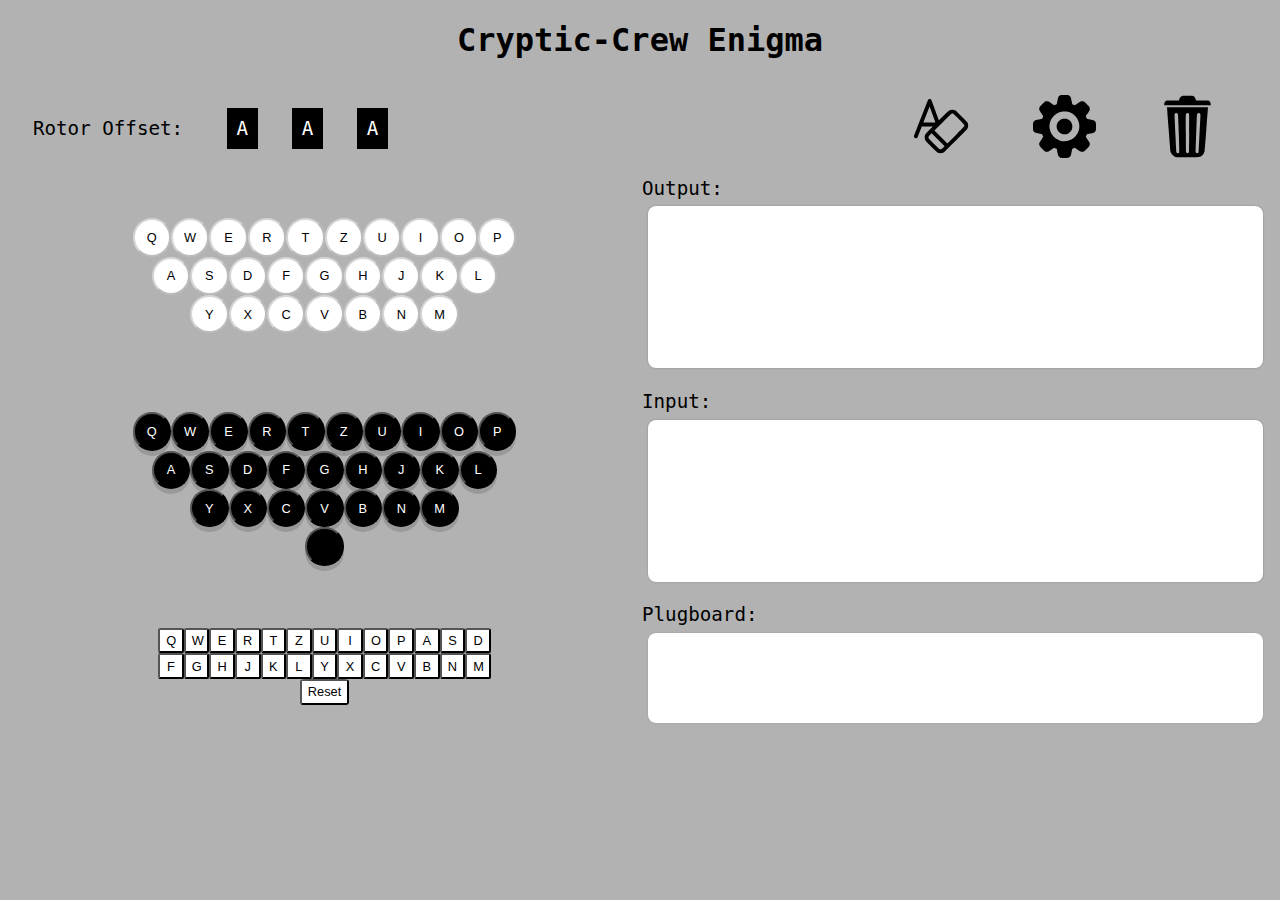
<file: frontend/src/index.html>
<!DOCTYPE html>
<html lang="en">
<head>
    <title>CC-Enigma</title>
    <link rel="icon" type="image/x-icon" sizes="196x196" href="images/favicon.ico">
    <link rel="stylesheet" href="css/enigma.css">
    <script src="https://cdnjs.cloudflare.com/ajax/libs/jquery/3.2.1/jquery.min.js"></script>
    <script src="js/cookie.js"></script>
    <script src="js/scripts.js"></script>
    <script src="js/enigma.js"></script>
    <script src="js/plugboard.js"></script>
    <script src="js/menu.js"></script>
    <script src="js/variantMenu.js"></script>

    <meta name="viewport" content="width=device-width, initial-scale=1.0">
</head>

<body onload="listener_init()">

<h1>Cryptic-Crew Enigma</h1>

<table id="body_table">
    <tbody>
    <tr>
        <td>
            <div class="rotorContainer">
                <p id="offset_heading"> Rotor Offset:</p>
                <p id="current_R1">A</p>
                <p id="current_R2">A</p>
                <p id="current_R3">A</p>
            </div>
        </td>
        <td align="right">
            <button type="button" id="clearBtn"></button>
            <button type="button" id="showMenuBtn"></button>
            <button type="button" id="resetBtn"></button>
        </td>
    </tr>
    <tr>
        <td>
            <div class="lamppanel">
                <div class="row">
                    <button class="key" name='l_Q' disabled>Q</button>
                    <button class="key" name='l_W' disabled>W</button>
                    <button class="key" name='l_E' disabled>E</button>
                    <button class="key" name='l_R' disabled>R</button>
                    <button class="key" name='l_T' disabled>T</button>
                    <button class="key" name='l_Z' disabled>Z</button>
                    <button class="key" name='l_U' disabled>U</button>
                    <button class="key" name='l_I' disabled>I</button>
                    <button class="key" name='l_O' disabled>O</button>
                    <button class="key" name='l_P' disabled>P</button>
                </div>
                <div class="row">
                    <button class="key" name='l_A' disabled>A</button>
                    <button class="key" name='l_S' disabled>S</button>
                    <button class="key" name='l_D' disabled>D</button>
                    <button class="key" name='l_F' disabled>F</button>
                    <button class="key" name='l_G' disabled>G</button>
                    <button class="key" name='l_H' disabled>H</button>
                    <button class="key" name='l_J' disabled>J</button>
                    <button class="key" name='l_K' disabled>K</button>
                    <button class="key" name='l_L' disabled>L</button>
                </div>
                <div class="row">
                    <button class="key" name='l_Y' disabled>Y</button>
                    <button class="key" name='l_X' disabled>X</button>
                    <button class="key" name='l_C' disabled>C</button>
                    <button class="key" name='l_V' disabled>V</button>
                    <button class="key" name='l_B' disabled>B</button>
                    <button class="key" name='l_N' disabled>N</button>
                    <button class="key" name='l_M' disabled>M</button>
                </div>

            </div>
        </td>
        <td>
            <p> Output:</p>
            <div class="outputContainer"></div>
        </td>
    </tr>
    <tr>
        <td>
            <div class="keyboard">
                <div class="row">
                    <button class="key" onclick="key_pressed('Q')" name='k_Q'>Q</button>
                    <button class="key" onclick="key_pressed('W')" name='k_W'>W</button>
                    <button class="key" onclick="key_pressed('E')" name='k_E'>E</button>
                    <button class="key" onclick="key_pressed('R')" name='k_R'>R</button>
                    <button class="key" onclick="key_pressed('T')" name='k_T'>T</button>
                    <button class="key" onclick="key_pressed('Z')" name='k_Z'>Z</button>
                    <button class="key" onclick="key_pressed('U')" name='k_U'>U</button>
                    <button class="key" onclick="key_pressed('I')" name='k_I'>I</button>
                    <button class="key" onclick="key_pressed('O')" name='k_O'>O</button>
                    <button class="key" onclick="key_pressed('P')" name='k_P'>P</button>
                </div>
                <div class="row">
                    <button class="key" onclick="key_pressed('A')" name='k_A'>A</button>
                    <button class="key" onclick="key_pressed('S')" name='k_S'>S</button>
                    <button class="key" onclick="key_pressed('D')" name='k_D'>D</button>
                    <button class="key" onclick="key_pressed('F')" name='k_F'>F</button>
                    <button class="key" onclick="key_pressed('G')" name='k_G'>G</button>
                    <button class="key" onclick="key_pressed('H')" name='k_H'>H</button>
                    <button class="key" onclick="key_pressed('J')" name='k_J'>J</button>
                    <button class="key" onclick="key_pressed('K')" name='k_K'>K</button>
                    <button class="key" onclick="key_pressed('L')" name='k_L'>L</button>
                </div>
                <div class="row">
                    <button class="key" onclick="key_pressed('Y')" name='k_Y'>Y</button>
                    <button class="key" onclick="key_pressed('X')" name='k_X'>X</button>
                    <button class="key" onclick="key_pressed('C')" name='k_C'>C</button>
                    <button class="key" onclick="key_pressed('V')" name='k_V'>V</button>
                    <button class="key" onclick="key_pressed('B')" name='k_B'>B</button>
                    <button class="key" onclick="key_pressed('N')" name='k_N'>N</button>
                    <button class="key" onclick="key_pressed('M')" name='k_M'>M</button>
                </div>
                <div class="row">
                    <button class="key" onclick="key_pressed(' ')" name='k_space'></button>
                </div>
            </div>
        </td>
        <td>
            <p> Input:</p>
            <div class="inputContainer"></div>
        </td>
    </tr>
    <tr id="plugboard-row">
        <td>
            <div class="plugboard">
                <div class="row">
                    <button type="button" name="p_Q" onclick="plugboard_pressed('Q')">Q</button>
                    <button type="button" name="p_W" onclick="plugboard_pressed('W')">W</button>
                    <button type="button" name="p_E" onclick="plugboard_pressed('E')">E</button>
                    <button type="button" name="p_R" onclick="plugboard_pressed('R')">R</button>
                    <button type="button" name="p_T" onclick="plugboard_pressed('T')">T</button>
                    <button type="button" name="p_Z" onclick="plugboard_pressed('Z')">Z</button>
                    <button type="button" name="p_U" onclick="plugboard_pressed('U')">U</button>
                    <button type="button" name="p_I" onclick="plugboard_pressed('I')">I</button>
                    <button type="button" name="p_O" onclick="plugboard_pressed('O')">O</button>
                    <button type="button" name="p_P" onclick="plugboard_pressed('P')">P</button>
                    <button type="button" name="p_A" onclick="plugboard_pressed('A')">A</button>
                    <button type="button" name="p_S" onclick="plugboard_pressed('S')">S</button>
                    <button type="button" name="p_D" onclick="plugboard_pressed('D')">D</button>
                </div>

                <div class="row">
                    <button type="button" name="p_F" onclick="plugboard_pressed('F')">F</button>
                    <button type="button" name="p_G" onclick="plugboard_pressed('G')">G</button>
                    <button type="button" name="p_H" onclick="plugboard_pressed('H')">H</button>
                    <button type="button" name="p_J" onclick="plugboard_pressed('J')">J</button>
                    <button type="button" name="p_K" onclick="plugboard_pressed('K')">K</button>
                    <button type="button" name="p_L" onclick="plugboard_pressed('L')">L</button>
                    <button type="button" name="p_Y" onclick="plugboard_pressed('Y')">Y</button>
                    <button type="button" name="p_X" onclick="plugboard_pressed('X')">X</button>
                    <button type="button" name="p_C" onclick="plugboard_pressed('C')">C</button>
                    <button type="button" name="p_V" onclick="plugboard_pressed('V')">V</button>
                    <button type="button" name="p_B" onclick="plugboard_pressed('B')">B</button>
                    <button type="button" name="p_N" onclick="plugboard_pressed('N')">N</button>
                    <button type="button" name="p_M" onclick="plugboard_pressed('M')">M</button>
                </div>

                <div class="reset">
                    <button type="button" name="plugboard_reset" onclick="reset_plugboard()">Reset</button>
                </div>

            </div>

        </td>
        <td>
            <p> Plugboard:</p>
            <div class="plugboardContainer"></div>
        </td>
    </tr>
    </tbody>
</table>


<dialog id="menu">
    <form action="#" onsubmit="submitMenu(); return false">
        <p>
        <table>
            <tbody>
            <tr>
                <td>
                    <label for="variants">Enigma Variant:</label>
                </td>
                <td>
                    <select id="variants" onchange="setvariants()">
                        <option value="default" disabled selected></option>
                    </select>
                </td>
                <td>
                    <button type=button onclick="hideMenu(); showVariantMenu()">Add/Modify Variant</button>
                </td>
            </tr>
            <tr><td>&nbsp;</td></tr>
            <tr>
                <td>
                    <label for="reflector">Reflector: </label>
                </td>
                <td>
                    <select id="reflector">
                        <option value="default" disabled selected></option>
                        <option value="Reflector A">UKW A</option>
                        <option value="Reflector B">UKW B</option>
                        <option value="Reflector C">UKW C</option>
                        <option value="Reflector UKW">UKW Enigma B</option>
                    </select>
                </td>
            </tr>
            <tr><td>&nbsp;</td></tr>

            <tr>
                <td></td>
                <td><label for="r1"> Rotor 1:</label></td>
                <td><label for="r2"> Rotor 2: </label></td>
                <td><label for="r3"> Rotor 3:</label></td>
            </tr>
            <tr>
                <td>Rotors:</td>
                <td>
                    <select id="r1">
                        <option value="default" disabled selected="selected"></option>
                        <option value="Enigma I-R1">Enigma I-R1</option>
                        <option value="Enigma I-R2">Enigma I-R2</option>
                        <option value="Enigma I-R3">Enigma I-R3</option>
                        <option value="Enigma I-R4">Enigma I-R4</option>
                        <option value="Enigma I-R5">Enigma I-R5</option>
                        <option value="Enigma B-R1">Enigma B-R1</option>
                        <option value="Enigma B-R2">Enigma B-R2</option>
                        <option value="Enigma B-R3">Enigma B-R3</option>
                        <option value="Enigma M3-R1">Enigma M3-R1</option>
                        <option value="Enigma M3-R2">Enigma M3-R2</option>
                        <option value="Enigma M3-R3">Enigma M3-R3</option>
                        <option value="Enigma M3-R4">Enigma M3-R4</option>
                        <option value="Enigma M3-R5">Enigma M3-R5</option>
                        <option value="Enigma M3-R6">Enigma M3-R6</option>
                        <option value="Enigma M3-R7">Enigma M3-R7</option>
                        <option value="Enigma M3-R8">Enigma M3-R8</option>
                    </select>
                </td>
                <td>
                    <select id="r2">
                        <option value="default" disabled selected="selected"></option>
                        <option value="Enigma I-R1">Enigma I-R1</option>
                        <option value="Enigma I-R2">Enigma I-R2</option>
                        <option value="Enigma I-R3">Enigma I-R3</option>
                        <option value="Enigma I-R4">Enigma I-R4</option>
                        <option value="Enigma I-R5">Enigma I-R5</option>
                        <option value="Enigma B-R1">Enigma B-R1</option>
                        <option value="Enigma B-R2">Enigma B-R2</option>
                        <option value="Enigma B-R3">Enigma B-R3</option>
                        <option value="Enigma M3-R1">Enigma M3-R1</option>
                        <option value="Enigma M3-R2">Enigma M3-R2</option>
                        <option value="Enigma M3-R3">Enigma M3-R3</option>
                        <option value="Enigma M3-R4">Enigma M3-R4</option>
                        <option value="Enigma M3-R5">Enigma M3-R5</option>
                        <option value="Enigma M3-R6">Enigma M3-R6</option>
                        <option value="Enigma M3-R7">Enigma M3-R7</option>
                        <option value="Enigma M3-R8">Enigma M3-R8</option>
                    </select>
                </td>
                <td>
                    <select id="r3">
                        <option value="default" disabled selected="selected"></option>
                        <option value="Enigma I-R1">Enigma I-R1</option>
                        <option value="Enigma I-R2">Enigma I-R2</option>
                        <option value="Enigma I-R3">Enigma I-R3</option>
                        <option value="Enigma I-R4">Enigma I-R4</option>
                        <option value="Enigma I-R5">Enigma I-R5</option>
                        <option value="Enigma B-R1">Enigma B-R1</option>
                        <option value="Enigma B-R2">Enigma B-R2</option>
                        <option value="Enigma B-R3">Enigma B-R3</option>
                        <option value="Enigma M3-R1">Enigma M3-R1</option>
                        <option value="Enigma M3-R2">Enigma M3-R2</option>
                        <option value="Enigma M3-R3">Enigma M3-R3</option>
                        <option value="Enigma M3-R4">Enigma M3-R4</option>
                        <option value="Enigma M3-R5">Enigma M3-R5</option>
                        <option value="Enigma M3-R6">Enigma M3-R6</option>
                        <option value="Enigma M3-R7">Enigma M3-R7</option>
                        <option value="Enigma M3-R8">Enigma M3-R8</option>
                    </select>
                </td>
            </tr>

            <tr>
                <td>Offsets:</td>
                <td>
                    <input name="offset_r1" id="offset_r1" pattern="[A-Z]{1}" title="one capital letter"
                           maxlength="5" value="A" required>
                </td>
                <td>
                    <input name="offset_r2" id="offset_r2" pattern="[A-Z]{1}" title="one capital letter"
                           value="A" required>
                </td>
                <td>
                    <input name="offset_r3" id="offset_r3" pattern="[A-Z]{1}" title="one capital letter"
                           value="A" required>
                </td>

            </tr>
            <tr>
                <td>Ringsettings:</td>
                <td>
                    <button type="button" onclick="changeRingsetting('ring_r1', -1)">-</button>
                    <input type="text" id="ring_r1" value="0 A" readonly>
                    <button type="button" onclick="changeRingsetting('ring_r1', 1)">+</button>
                </td>
                <td>
                    <button type="button" onclick="changeRingsetting('ring_r2', -1)">-</button>
                    <input type="text" id="ring_r2" value="0 A" readonly>
                    <button type="button" onclick="changeRingsetting('ring_r2', 1)">+</button>
                </td>

                <td>
                    <button type="button" onclick="changeRingsetting('ring_r3', -1)">-</button>
                    <input type="text" id="ring_r3" value="0 A" readonly>
                    <button type="button" onclick="changeRingsetting('ring_r3', 1)">+</button>

                </td>

            </tr>
            <tr><td>&nbsp;</td></tr>
            <tr>
                <td><label for="deactivate_plugboard">Plugboard:</label></td>
                <td>
                    <input id="deactivate_plugboard" type="checkbox" checked>
                </td>
            </tr>
            <tr><td>&nbsp;</td></tr>
            <tr>
                <td><button type="button" id="cancelBtn" onclick="hideMenu()">Cancel</button></td>
                <td> <input type="submit" id="submitBtn" value="Submit"></td>
            </tr>
            </tbody>
        </table>
    </form>
</dialog>

<dialog id="variantMenu">
    <p>Add or Modify a Variant</p>
    <form action="#" onsubmit="submitVariantMenu(); return false">
        <table>
            <tbody>
            <tr><td>&nbsp;</td></tr>
            <tr>
                <td>
                    <label for="variantName">Name:</label>
                </td>
                <td>
                    <input type="text" id="variantName" pattern="[a-zA-Z0-9 ]{1,15}" title="one to fifteen alphanumeric characters" required>
                </td>
            </tr>
            <tr><td>&nbsp;</td></tr>
            <tr>
                <td></td>
                <td>
                    (hold ctrl to select multiple)
                </td>
            </tr>
            <tr>
                <td>
                    <label for="variantReflectors">Reflectors:</label>
                </td>
                <td>
                    <select id="variantReflectors" multiple>
                        <option value="Reflector A">UKW A</option>
                        <option value="Reflector B">UKW B</option>
                        <option value="Reflector C">UKW C</option>
                        <option value="Reflector UKW">UKW Enigma B</option>
                    </select>
                </td>
            </tr>

            <tr>
                <td>
                <label for="variantRotors">Rotors:</label>
                </td>
                <td>
                <select id="variantRotors" multiple>
                    <option value="Enigma I-R1">Enigma I-R1</option>
                    <option value="Enigma I-R2">Enigma I-R2</option>
                    <option value="Enigma I-R3">Enigma I-R3</option>
                    <option value="Enigma I-R4">Enigma I-R4</option>
                    <option value="Enigma I-R5">Enigma I-R5</option>
                    <option value="Enigma B-R1">Enigma B-R1</option>
                    <option value="Enigma B-R2">Enigma B-R2</option>
                    <option value="Enigma B-R3">Enigma B-R3</option>
                    <option value="Enigma M3-R1">Enigma M3-R1</option>
                    <option value="Enigma M3-R2">Enigma M3-R2</option>
                    <option value="Enigma M3-R3">Enigma M3-R3</option>
                    <option value="Enigma M3-R4">Enigma M3-R4</option>
                    <option value="Enigma M3-R5">Enigma M3-R5</option>
                    <option value="Enigma M3-R6">Enigma M3-R6</option>
                    <option value="Enigma M3-R7">Enigma M3-R7</option>
                    <option value="Enigma M3-R8">Enigma M3-R8</option>
                </select>
                </td>
            </tr>
            <tr>
                <td>
                    <label for="variantPlugboard">Plugboard:</label>
                </td>
                <td>
                    <input id="variantPlugboard" type="checkbox">
                </td>
            </tr>
            <tr><td>&nbsp;</td></tr>
            <tr>
                <td>
                    <button type="button" id="cancelVariantMenuBtn" onclick="hideVariantMenu()">Cancel</button>
                </td>
                <td>
                    <input type="submit" id="submitVariantMenuBtn" value="Submit">
                </td>
            </tr>
            </tbody>
        </table>
    </form>
</dialog>


</body>
</html>
</file>
<file: frontend/src/css/enigma.css>
body {
    background-color: #b2b2b2;
    font-family: Consolas, monospace;
    min-height: 100%;
}

h1{
    text-align: center;
}

p {
    display: inline;
    font-size: 1.5vw;
}

#offset_heading{
    background-color: #b2b2b2;
    color: black;
    font-size: 1.5vw;
}

button {
    cursor: pointer;
}

#body_table{
    padding: 0;
    width: 100%;
}

#body_table td{
    width: 50%;
    padding-top: 1%;
}

/* Variant Menu: */
#variantMenu{
    width: 30%;
    height: fit-content;
    font-size: 1vw;
}

#variantMenu select{
    width: 100%;
    height: 25vh;
}


/* Container: */
.inputContainer, .outputContainer {
    font-size: 1.5vw;
    height: 18vh;
    margin: 1%;
    background: white;
    box-shadow: 0 0 0.1em grey;
    border-radius: 0.5rem;
    align-items: center;
    overflow-wrap: anywhere;
    overflow-y: auto;
}

.rotorContainer p{
    background-color: black;
    color: white;
    margin: 2%;
    padding: 1.5%;
    align-self: center;
    font-size: 1.5vw;
}

.plugboardContainer{
    font-size: 1vw;
    box-shadow: 0 0 0.1em grey;
    height: 10vh;
    margin: 1%;
    line-height: 10vh;
    background: white;
    border-radius: 0.5rem;
    overflow-wrap: anywhere;
}

/* Keyboards: */
.plugboard {
    margin:  3%;
    display: flex;
    flex-direction: column;
    align-items: center;
    height: fit-content;
}
.keyboard {
    margin: 1%;
    display: flex;
    flex-direction: column;
    align-items: center;
    padding: 0 0;
}
.lamppanel {
    margin: 1%;
    display: flex;
    flex-direction: column;
    align-items: center;
    padding: 0 0;
}
.row{
    display: flex;
    align-items: center;
    margin: 0;
    justify-content: space-evenly;
}

/* Keys: */
.key {
    border-radius: 50%;
    width: 3vw;
    height: 3vw;
    font-size: 1.5vw;
}
.keyboard button {
    color: white;
    background-color: black;
    box-shadow: 0 5px #999;
    font-size: 1vw;

}

.lamppanel button {
    color: black;
    background-color: white;
    cursor: default;
    font-size: 1vw;

}
.plugboard button {
    text-align: center;
    font-size: 1vw;
    width: 2vw;
    border-radius: 10%;
    height: 2vw;
    color: black;
    background-color: white;
}
.reset button {
    width: fit-content;
}

/* Buttons */
#showMenuBtn, #resetBtn, #clearBtn{
    height: 7vh;
    width: 7vh;
    margin-right: 8%;
}

#showMenuBtn {
    background-image: url("../images/setting_icon.svg");
    background-repeat: no-repeat;
    background-size: contain;
    background-color: #b2b2b2;
    border: none;
}
#resetBtn{
    background-image: url("../images/delete_icon.svg");
    background-repeat: no-repeat;
    background-size: contain;
    background-color: #b2b2b2;
    border: none;
}
#clearBtn{
    background-image: url("../images/reset_icon.svg");
    background-repeat: no-repeat;
    background-size: contain;
    background-color: #b2b2b2;
    border: none;
}
</file>
